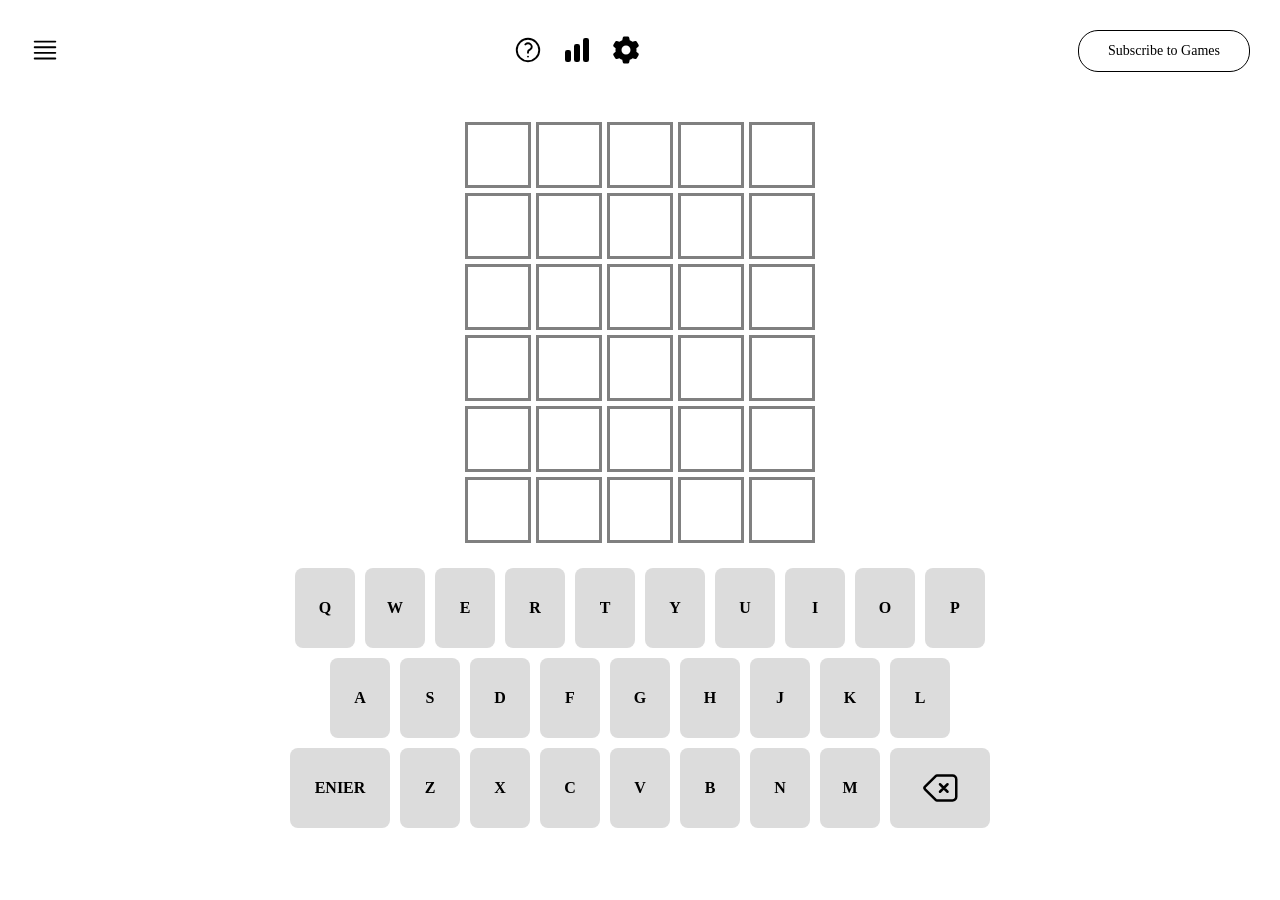
<file: index.html>
<!DOCTYPE html>
<html lang="en">
  <head>
    <meta charset="UTF-8" />
    <meta name="viewport" content="width=device-width, initial-scale=1.0" />
    <title>Document</title>
    <link rel="stylesheet" href="css/header.css" />
    <link rel="stylesheet" href="css/main.css" />
    <link rel="stylesheet" href="css/footer.css" />
    <link rel="stylesheet" href="css/reset.css" />
  </head>
  <body>
    <header>
      <div class="menu-bar">
        <div class="menu-bar_icons">
          <img src="img.svg/햄버거.svg" alt="" />
        </div>

        <div class="menu-bar-icons-1">
          <img src="img.svg/물음표.svg" alt="" />
          <img src="img.svg/그래프.svg" alt="" />
          <img src="img.svg/톱니바퀴.svg" alt="" />
        </div>
        <div class="menu-bar-icons-2">
          <div>Subscribe to Games</div>
        </div>
      </div>
    </header>
    <main>
      <div class="board-row row-0">
        <div class="board-block" data-index="00"></div>
        <div class="board-block" data-index="01"></div>
        <div class="board-block" data-index="02"></div>
        <div class="board-block" data-index="03"></div>
        <div class="board-block" data-index="04"></div>
      </div>
      <div class="board-row row-1">
        <div class="board-block" data-index="10"></div>
        <div class="board-block" data-index="11"></div>
        <div class="board-block" data-index="12"></div>
        <div class="board-block" data-index="13"></div>
        <div class="board-block" data-index="14"></div>
      </div>
      <div class="board-row row-2">
        <div class="board-block" data-index="20"></div>
        <div class="board-block" data-index="21"></div>
        <div class="board-block" data-index="22"></div>
        <div class="board-block" data-index="23"></div>
        <div class="board-block" data-index="24"></div>
      </div>
      <div class="board-row row-3">
        <div class="board-block" data-index="30"></div>
        <div class="board-block" data-index="31"></div>
        <div class="board-block" data-index="32"></div>
        <div class="board-block" data-index="33"></div>
        <div class="board-block" data-index="34"></div>
      </div>
      <div class="board-row row-4">
        <div class="board-block" data-index="40"></div>
        <div class="board-block" data-index="41"></div>
        <div class="board-block" data-index="42"></div>
        <div class="board-block" data-index="43"></div>
        <div class="board-block" data-index="44"></div>
      </div>
      <div class="board-row row-5">
        <div class="board-block" data-index="50"></div>
        <div class="board-block" data-index="51"></div>
        <div class="board-block" data-index="52"></div>
        <div class="board-block" data-index="53"></div>
        <div class="board-block" data-index="54"></div>
      </div>
    </main>
    <footer>
      <div class="board-row-1 row-0">
        <div class="board-block-1" data-key="Q">Q</div>
        <div class="board-block-1" data-key="W">W</div>
        <div class="board-block-1" data-key="E">E</div>
        <div class="board-block-1" data-key="R">R</div>
        <div class="board-block-1" data-key="T">T</div>
        <div class="board-block-1" data-key="Y">Y</div>
        <div class="board-block-1" data-key="U">U</div>
        <div class="board-block-1" data-key="I">I</div>
        <div class="board-block-1" data-key="O">O</div>
        <div class="board-block-1" data-key="P">P</div>
      </div>
      <div class="board-row-1 row-1">
        <div class="board-block-1" data-key="A">A</div>
        <div class="board-block-1" data-key="S">S</div>
        <div class="board-block-1" data-key="D">D</div>
        <div class="board-block-1" data-key="F">F</div>
        <div class="board-block-1" data-key="G">G</div>
        <div class="board-block-1" data-key="H">H</div>
        <div class="board-block-1" data-key="J">J</div>
        <div class="board-block-1" data-key="K">K</div>
        <div class="board-block-1" data-key="L">L</div>
      </div>
      <div class="board-row-1 row-1">
        <div class="board-block-1-1" data-key="ENIER">ENIER</div>
        <div class="board-block-1" data-key="Z">Z</div>
        <div class="board-block-1" data-key="X">X</div>
        <div class="board-block-1" data-key="C">C</div>
        <div class="board-block-1" data-key="V">V</div>
        <div class="board-block-1" data-key="B">B</div>
        <div class="board-block-1" data-key="N">N</div>
        <div class="board-block-1" data-key="M">M</div>
        <div class="board-block-1-1">
          <img src="img.svg/지우기.svg" alt="" />
        </div>
      </div>
    </footer>
    <script src="js/index.js"></script>
  </body>
</html>
</file>
<file: css/header.css>
.menu-bar {
  display: flex;
  justify-content: space-between;
  align-items: center;
  padding: 20px;
  margin-top: 20px;
  margin: 10px;
}

.menu-bar_icons {
  width: 30px;
  justify-content: space-between;
}

.menu-bar-icons-1 img {
  width: 30px;
  padding-left: 15px;
}

.menu-bar-icons-2 {
  display: flex;
  justify-content: center;
  align-items: center;
  border: 1px solid black;
  width: 170px;
  height: 40px;
  border-radius: 20px;
  font-size: 14px;
}
</file>
<file: css/main.css>
main {
  display: flex;
  flex-direction: column;
  justify-content: center;
  align-items: center;
  gap: 5px;
  margin-top: 10px;
  padding: 20px;
}

.board-row {
  display: flex;
  justify-content: center;
  align-items: center;
  gap: 5px;
  font-size: 20px;
  font-weight: bold;
}

.board-block {
  display: flex;
  justify-content: center;
  align-items: center;
  border: 3px solid gray;
  width: 60px;
  height: 60px;
}
</file>
<file: css/footer.css>
footer {
  display: flex;
  justify-content: center;
  flex-direction: column;
  align-items: center;
}

.board-row-1 {
  display: flex;
  justify-content: center;
  align-items: center;
  gap: 10px;
  padding: 5px;
}

.board-block-1 {
  display: flex;
  justify-content: center;
  align-items: center;
  background-color: gainsboro;
  width: 60px;
  height: 80px;
  border-radius: 8px;
  font-weight: bold;
}

.board-block-1-1 {
  display: flex;
  justify-content: center;
  align-items: center;
  background-color: gainsboro;
  width: 100px;
  height: 80px;
  border-radius: 8px;
  font-weight: bold;
}

.board-block-1-1 img {
  width: 40px;
}
</file>
